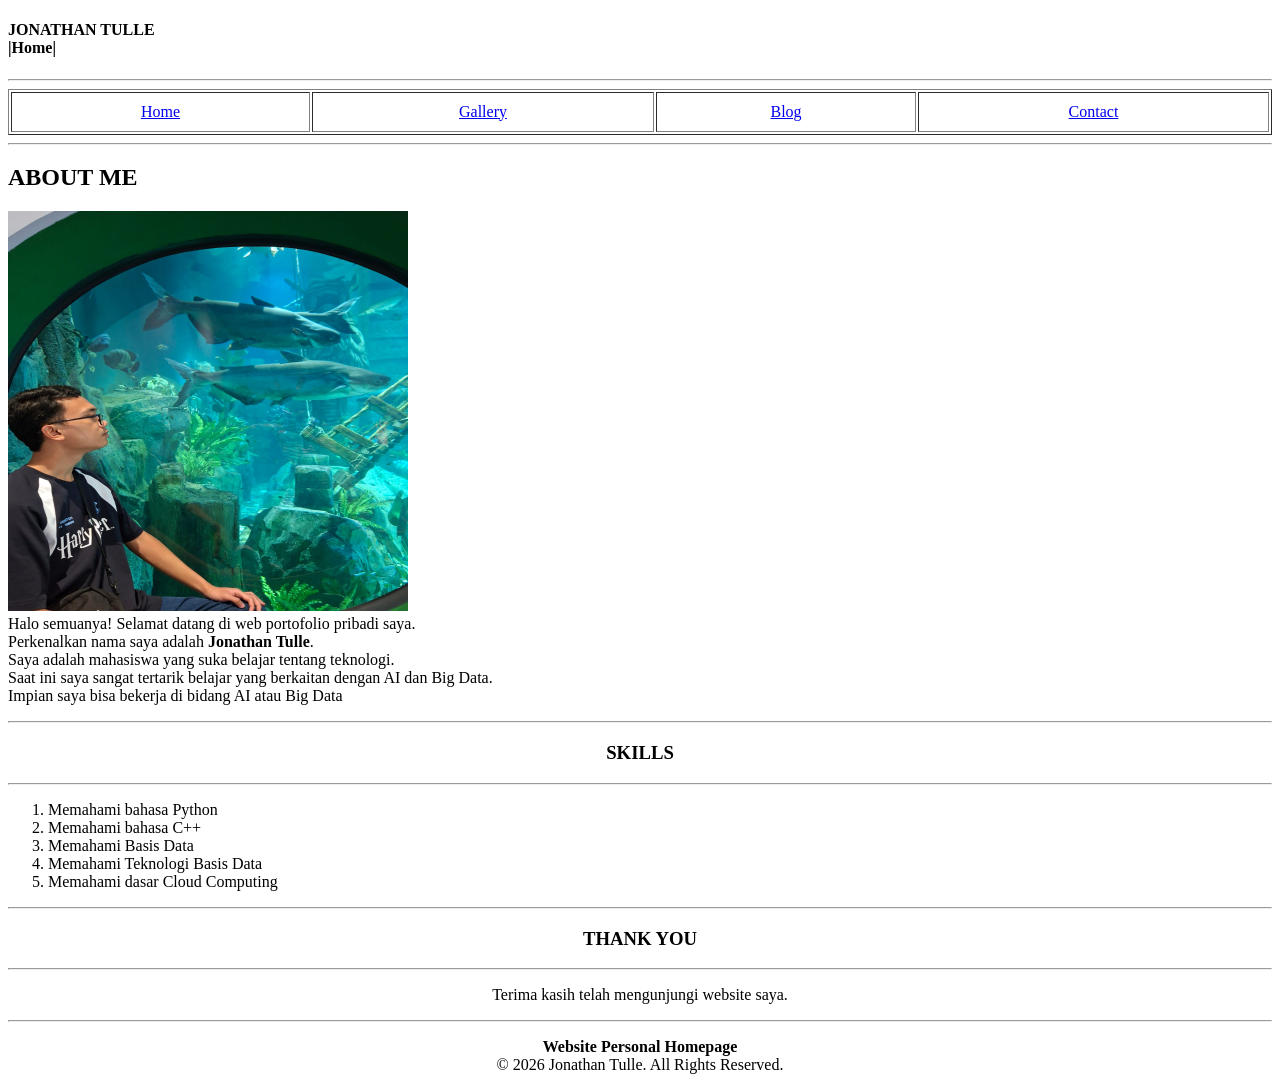
<file: index.html>
<!DOCTYPE html>
<html lang="id">
<head>
<meta charset="UTF-8">
<meta name="viewport" content="width=device-width, initial-scale=1.0">
<title>Home - My Personal Homepage</title>
</head>
<body>
<header>
    <h4>JONATHAN TULLE <br>
        |Home|
    </h4>
    <hr>
</header>

<nav>
    <table width="100%" border="1" cellpadding="10">
        <tr align="center">
            <td><a href="index.html">Home</a></td>
            <td><a href="Gallery.html">Gallery</a></td>
            <td><a href="Blog.html">Blog</a></td>
            <td><a href="Contact.html">Contact</a></td>
        </tr>
    </table>
</nav>
    <hr>

<main>
    <section>
        <h2 align="left">ABOUT ME</h2>
                <img src="Image/profile.jpeg" width="400" height="400>
            <p align ="left">
                <br> Halo semuanya! Selamat datang di web portofolio pribadi saya. 
                <br> Perkenalkan nama saya adalah <B>Jonathan Tulle</B>.
                <br> Saya adalah mahasiswa yang suka belajar tentang teknologi. 
                <br> Saat ini saya sangat tertarik belajar yang berkaitan dengan AI dan Big Data.
                <br> Impian saya bisa bekerja di bidang AI atau Big Data 
            </p>
    </section>
    <section>
        <hr>
            <h3 align="center">SKILLS</h3>
        <hr>
            <ol>
                <li>Memahami bahasa Python</li>
                <li>Memahami bahasa C++</li>
                <li>Memahami Basis Data</li>
                <li>Memahami Teknologi Basis Data</li>
                <li>Memahami dasar Cloud Computing</li>
            </ol>
    </section>
    <section>
        <hr>
            <h3 align="center">THANK YOU</h3>
        <hr>
            <p align="center">Terima kasih telah mengunjungi website saya.</p>
    </section>
</main>

<footer>
    <hr>
        <p align="center">
            <b>Website Personal Homepage</b><br>
            &copy; 2026 Jonathan Tulle. All Rights Reserved.
        </p>
</footer>
</body>
</html>
</file>
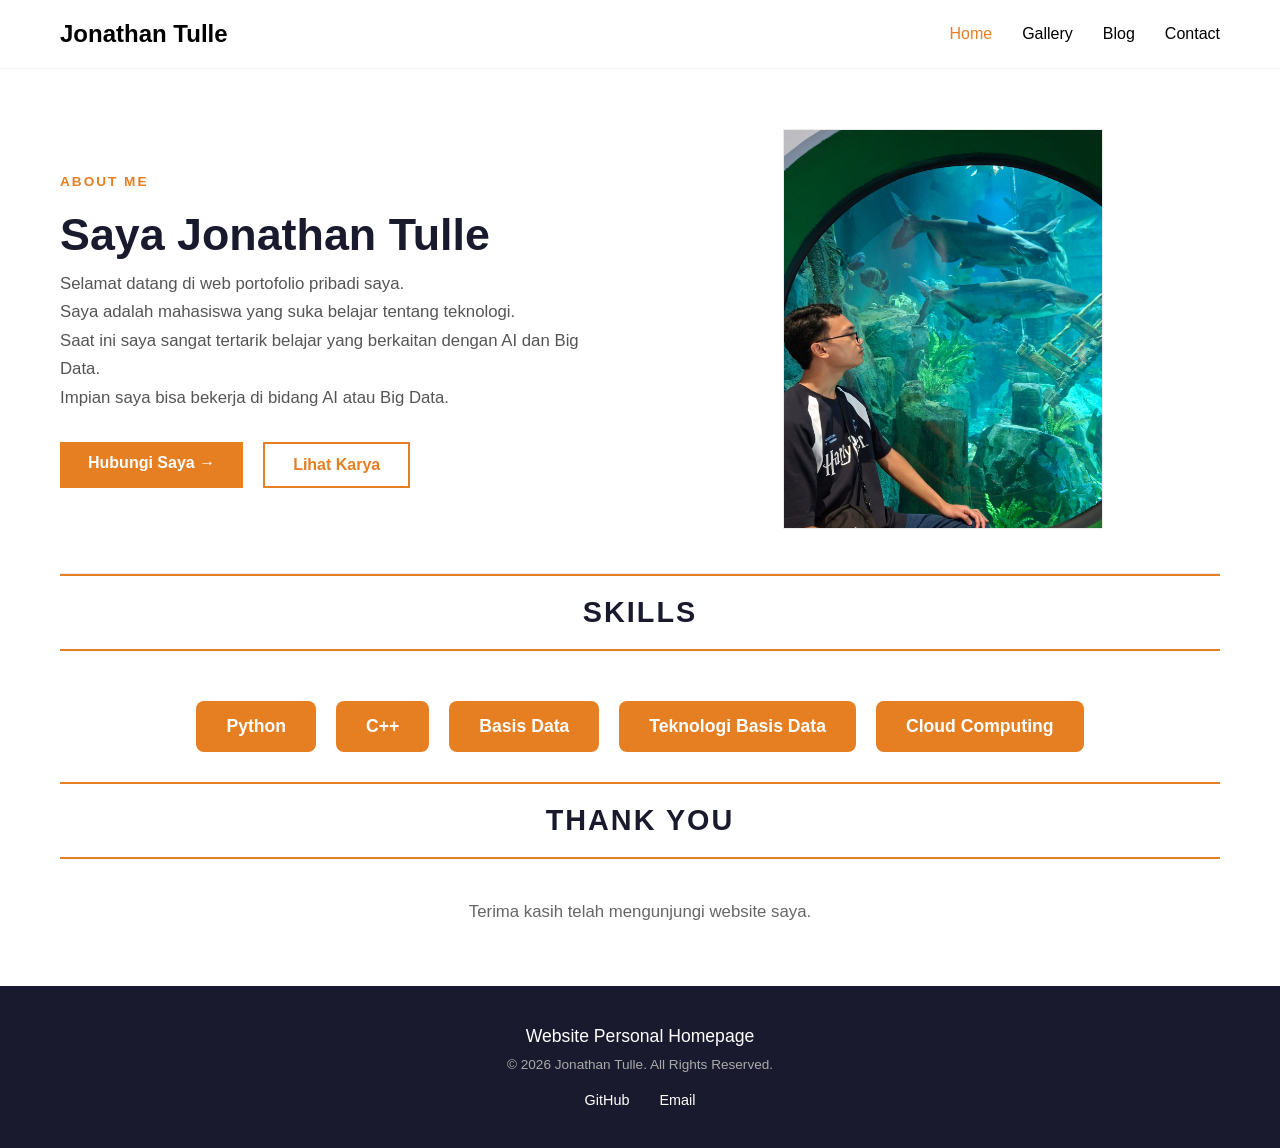
<file: Mid.Project/index.html>
<!DOCTYPE html>
<html lang="id">
<head>
    <meta charset="UTF-8">
    <meta name="viewport" content="width=device-width, initial-scale=1.0">
    <title>Home - My Personal Homepage</title>
    <link rel="stylesheet" href="styles.css">
</head>
<body>
    <header id="mainHeader">
        <div class="header-container flex-nav">
            <div class="logo">
                <h1>Jonathan Tulle</h1>
            </div>
            <nav>
                <ul class="nav-menu">
                    <li><a href="index.html" class="active">Home</a></li>
                    <li><a href="Gallery.html">Gallery</a></li>
                    <li><a href="Blog.html">Blog</a></li>
                    <li><a href="Contact.html">Contact</a></li>
                </ul>
            </nav>
        </div>
    </header>

    <main>
        <div class="container">
            <section class="hero">
                <div class="hero-container">
                    <div class="hero-text">
                        <div class="hero-tagline">ABOUT ME</div>
                        <h1>Saya Jonathan Tulle</h1>
                        <p class="hero-description">
                                Selamat datang di web portofolio pribadi saya.
                            <br>Saya adalah mahasiswa yang suka belajar tentang teknologi.
                            <br>Saat ini saya sangat tertarik belajar yang berkaitan dengan AI dan Big Data.
                            <br>Impian saya bisa bekerja di bidang AI atau Big Data.
                        </p>
                        <div class="hero-buttons">
                            <a href="Contact.html" class="btn-primary">Hubungi Saya →</a>
                            <a href="Gallery.html" class="btn-secondary">Lihat Karya</a>
                        </div>
                    </div>
                    <div class="hero-image">
                        <img src="Image/profile.jpeg" width="400" height="400">
                    </div>
                </div>
            </section>
            
            <section>
                <div class="section-top-line"></div>
                <div class="section-title">
                    <h2>SKILLS</h2>
                </div>
                <div class="section-bottom-line"></div>

                <div class="skills-container">
                    <div class="skill-box" data-skill="Python" 
                         data-desc="Python adalah bahasa pemrograman tingkat tinggi yang populer untuk pengembangan web, data science, AI, dan automation. Sintaksnya yang sederhana membuatnya ideal untuk pemula sekaligus powerful untuk proyek kompleks.">
                        Python
                    </div>
                    <div class="skill-box" data-skill="C++" 
                         data-desc="C++ adalah bahasa pemrograman yang powerful untuk pengembangan game, sistem operasi, dan aplikasi performa tinggi. Memberikan kontrol penuh atas manajemen memori dan hardware.">
                        C++
                    </div>
                    <div class="skill-box" data-skill="Basis Data" 
                         data-desc="Basis Data adalah sistem untuk menyimpan, mengelola, dan mengambil data secara efisien. Mencakup SQL (MySQL, PostgreSQL) dan NoSQL (MongoDB). Fundamental untuk pengembangan aplikasi modern.">
                        Basis Data
                    </div>
                    <div class="skill-box" data-skill="Teknologi Basis Data" 
                         data-desc="Teknologi Basis Data mencakup optimasi query, indexing, normalisasi data, transaksi ACID, dan manajemen database skala besar untuk performa optimal.">
                        Teknologi Basis Data
                    </div>
                    <div class="skill-box" data-skill="Cloud Computing" 
                         data-desc="Cloud Computing adalah layanan komputasi (server, storage, database, networking) melalui internet. Mencakup AWS, Google Cloud, dan Azure. Memungkinkan scaling dan fleksibilitas tinggi.">
                        Cloud Computing
                    </div>
                </div>
            </section>
            
            <section>
                <div class="section-top-line"></div>
                <div class="section-title">
                    <h3>THANK YOU</h3>
                </div>
                <div class="section-bottom-line"></div>

                <div class="thankyou-content">
                    <p>Terima kasih telah mengunjungi website saya.</p>
                </div>
            </section>
        </div>
    </main>

    <footer>
        <div class="footer-container">
            <div class="footer-title">Website Personal Homepage</div>
            <div class="copyright">© 2026 Jonathan Tulle. All Rights Reserved.</div>
            <div class="footer-links">
                <a href="https://github.com/Jonathan-Tulle" target="_blank">GitHub</a>
                <a href="mailto:jooffc010101@gmail.com">Email</a>
            </div>
        </div>
    </footer>

    <div id="skillModal" class="modal">
        <div class="modal-content">
            <div class="modal-header">
                <h3 id="modalSkillTitle">Python</h3>
                <span class="close-modal">&times;</span>
            </div>
            <div class="modal-body" id="modalSkillDesc">
                <p>Deskripsi skill akan muncul di sini...</p>
            </div>
            <div class="modal-footer">
                <button class="btn-close" id="modalCloseBtn">Tutup</button>
            </div>
        </div>
    </div>

    <script src="script.js"></script>
</body>
</html>
</file>
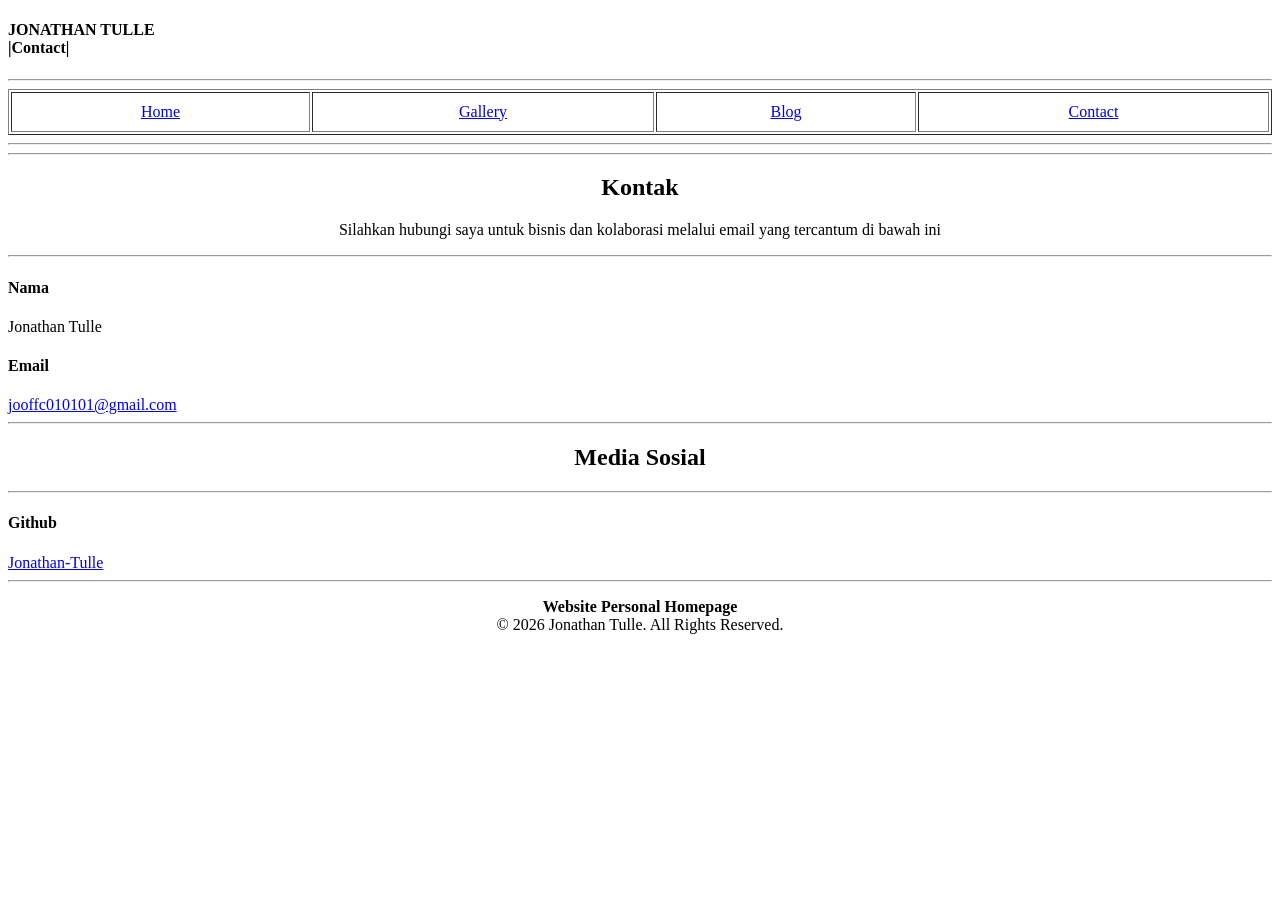
<file: Contact.html>
<!DOCTYPE html>
<html lang="id">
<head>
<meta charset="UTF-8">
<meta name="viewport" content="width=device-width, initial-scale=1.0">
<title>Contact - My Personal Homepage</title>
</head>
<body>
<header>
    <h4>JONATHAN TULLE <br>
        |Contact|
    </h4>
    <hr>
</header>

<nav>
    <table width="100%" border="1" cellpadding="10">
        <tr align="center">
            <td><a href="index.html">Home</a></td>
            <td><a href="Gallery.html">Gallery</a></td>
            <td><a href="Blog.html">Blog</a></td>
            <td><a href="Contact.html">Contact</a></td>
        </tr>
    </table>
</nav>
    <hr>

<main>
    <section>
        <hr>
            <h2 align="center">Kontak</h2>
            <p align="center">Silahkan hubungi saya untuk bisnis dan kolaborasi melalui email yang tercantum di bawah ini </p>
        <hr>
    </section>
    <section>
            <h4>Nama</h4>
            <p>Jonathan Tulle</p>
            <h4>Email</h4>
                <a href="mailto:jooffc010101@gmail.com">jooffc010101@gmail.com</a>
    </section>
    <section>
        <hr>
            <h2 align="center">Media Sosial</h2>
        <hr>
    </section>
    <section>
            <h4>Github</h4>
                <a href="https://github.com/Jonathan-Tulle">Jonathan-Tulle</a>
    </section>
</main>

<footer>
    <hr>
        <p align="center">
            <b>Website Personal Homepage</b><br>
            &copy; 2026 Jonathan Tulle. All Rights Reserved.
        </p>
</footer>
</body>
</html>
</file>
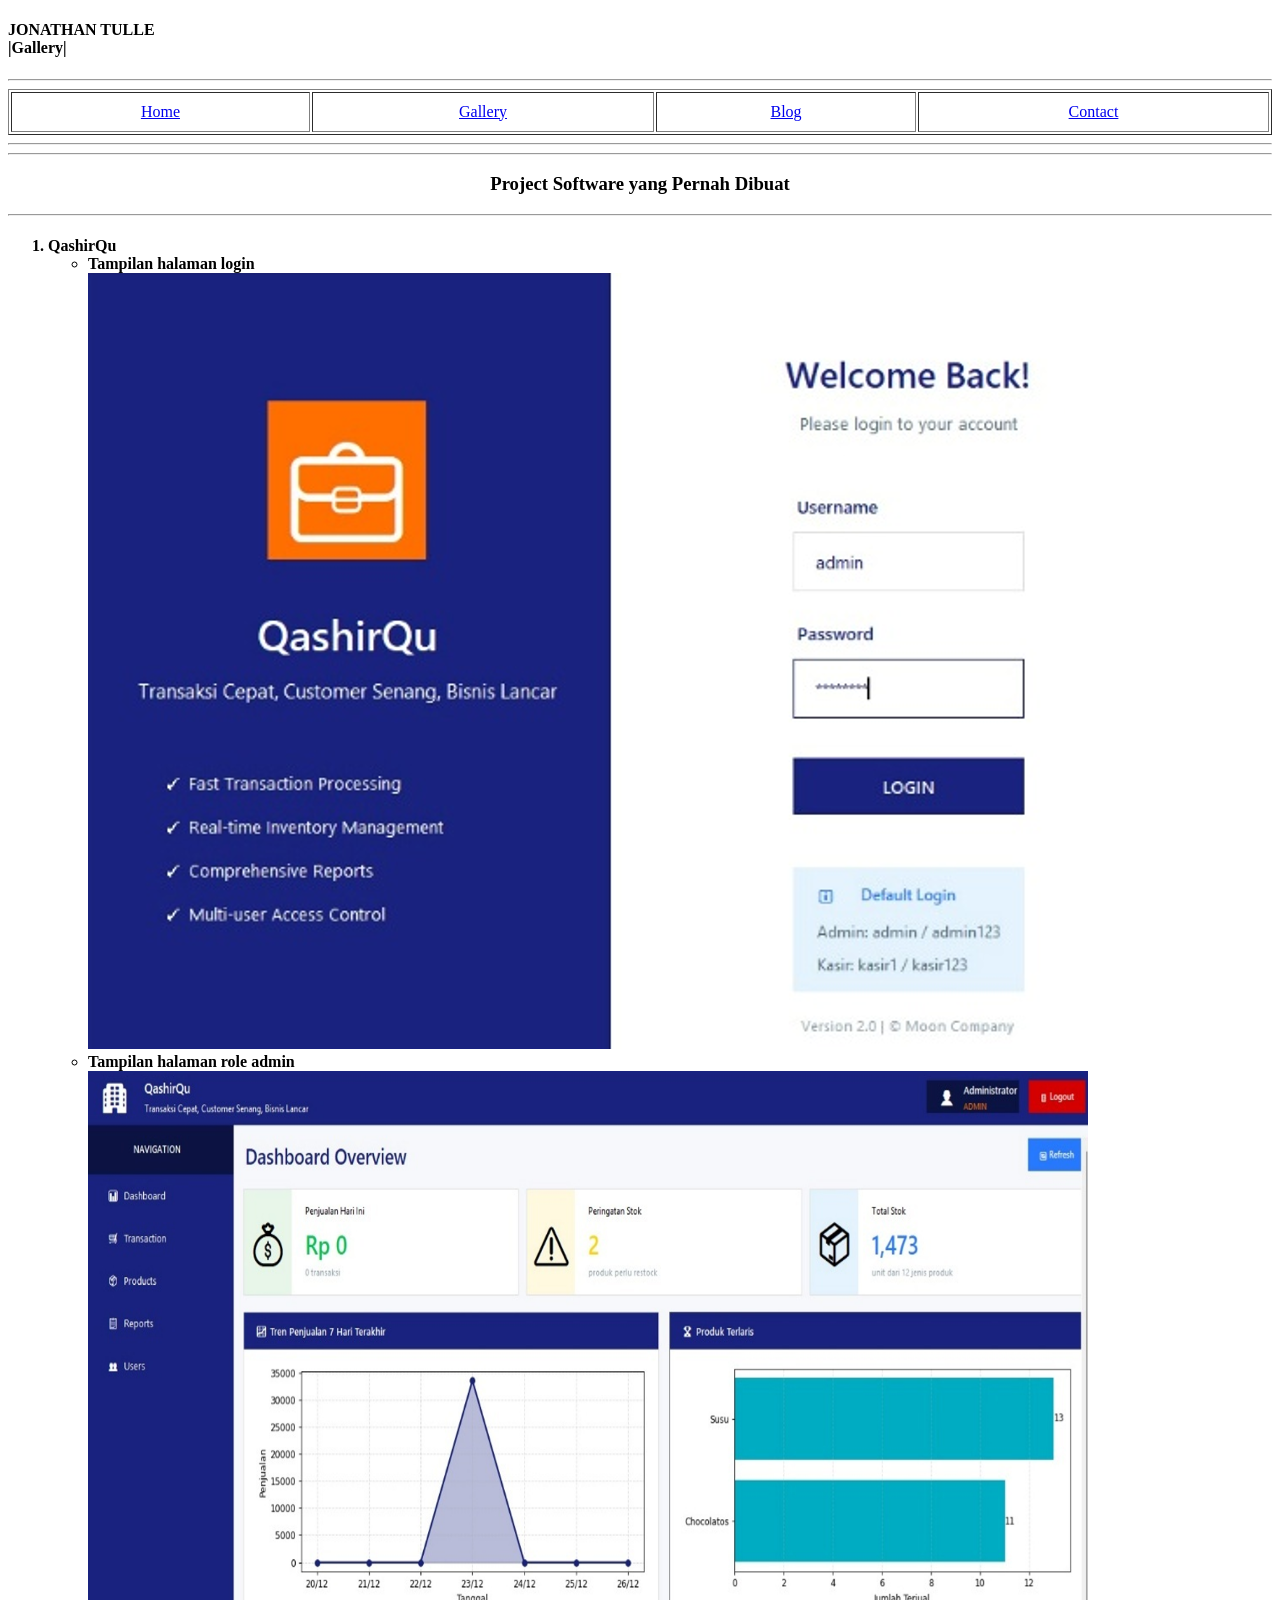
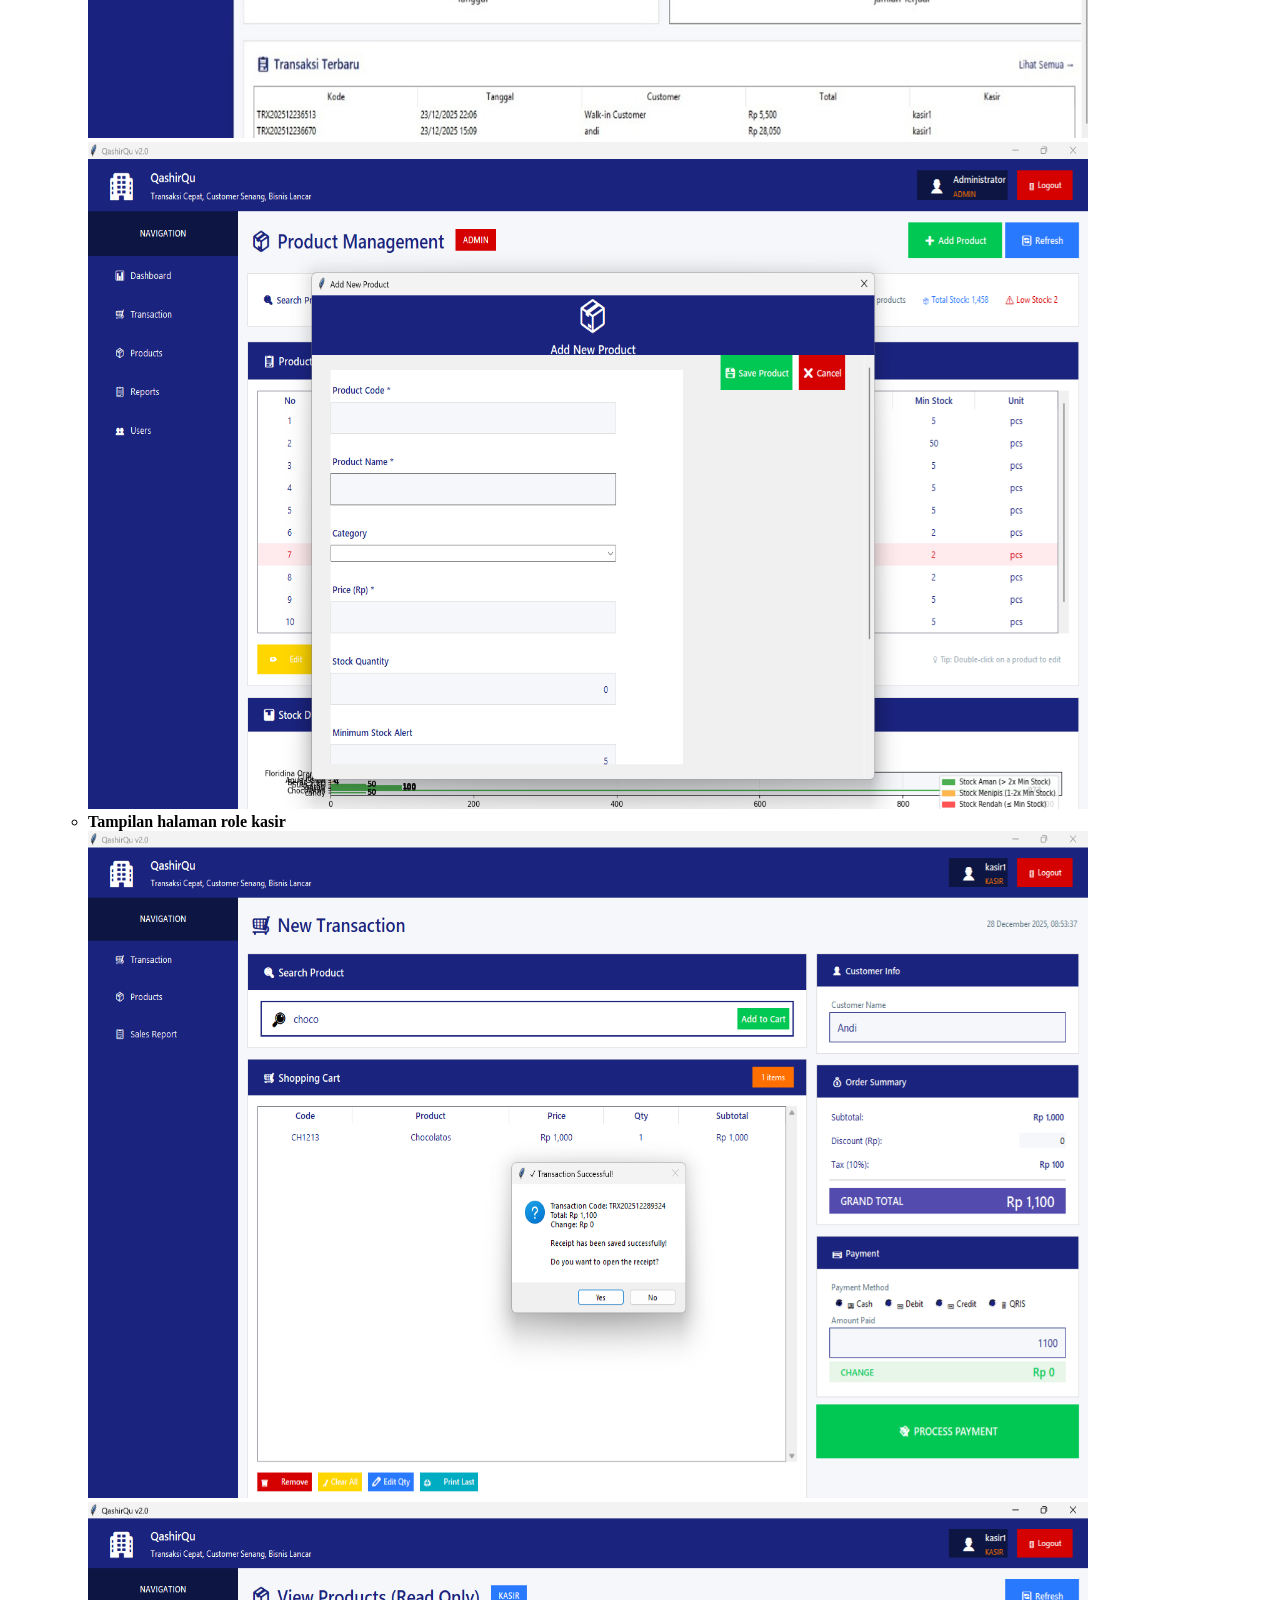
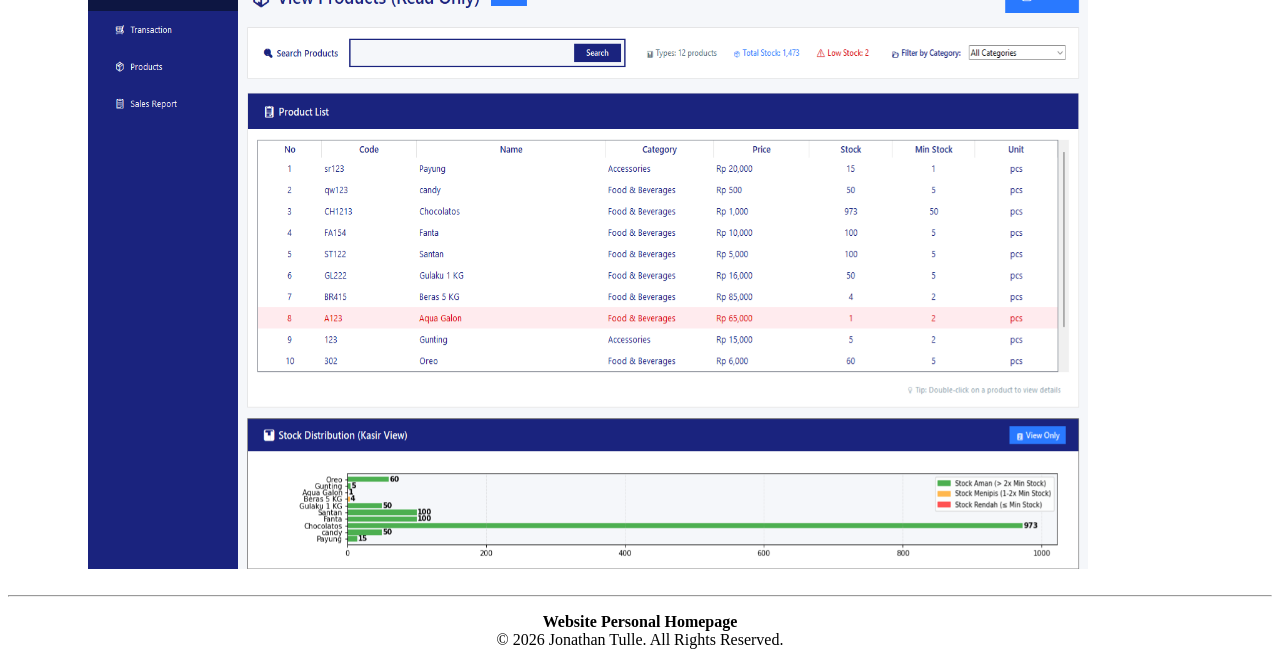
<file: Gallery.html>
<!DOCTYPE html>
<html lang="id">
<head>
<meta charset="UTF-8">
<meta name="viewport" content="width=device-width, initial-scale=1.0">
<title>Gallery - My Personal Homepage</title>
</head>
<body>
<header>
    <h4>JONATHAN TULLE <br>
        |Gallery|
    </h4>
    <hr>
</header>

<nav>
    <table width="100%" border="1" cellpadding="10">
        <tr align="center">
            <td><a href="index.html">Home</a></td>
            <td><a href="Gallery.html">Gallery</a></td>
            <td><a href="Blog.html">Blog</a></td>
            <td><a href="Contact.html">Contact</a></td>
        </tr>
    </table>
</nav>
    <hr>

<main>
    <section>
        <hr>
            <h3 align="center">Project Software yang Pernah Dibuat</h3>
        <hr>
    </section>
    <section>
        <h4>
            <ol>
                <li>QashirQu</li>
                    <ul>
                        <li>Tampilan halaman login</li>
                        <img src="Image/QashirQuimage1.png">
                    </ul>
                    <ul>
                        <li>Tampilan halaman role admin</li>
                        <img src="Image/QashirQuimage2.png" width="1000" height="667">
                        <img src="Image/Productadmin.png" width="1000" height="667">

                    </ul>
                    <ul>
                        <li>Tampilan halaman role kasir</li>
                        <img src="Image/transaction.png" width="1000" height="667">
                        <img src="Image/productkasir.png" width="1000" height="667">
                    </ul>
            </ol>
        </h4>
    </section>
</main>

<footer>
    <hr>
        <p align="center">
            <b>Website Personal Homepage</b><br>
            &copy; 2026 Jonathan Tulle. All Rights Reserved.
        </p>
</footer>
</body>
</html>
</file>
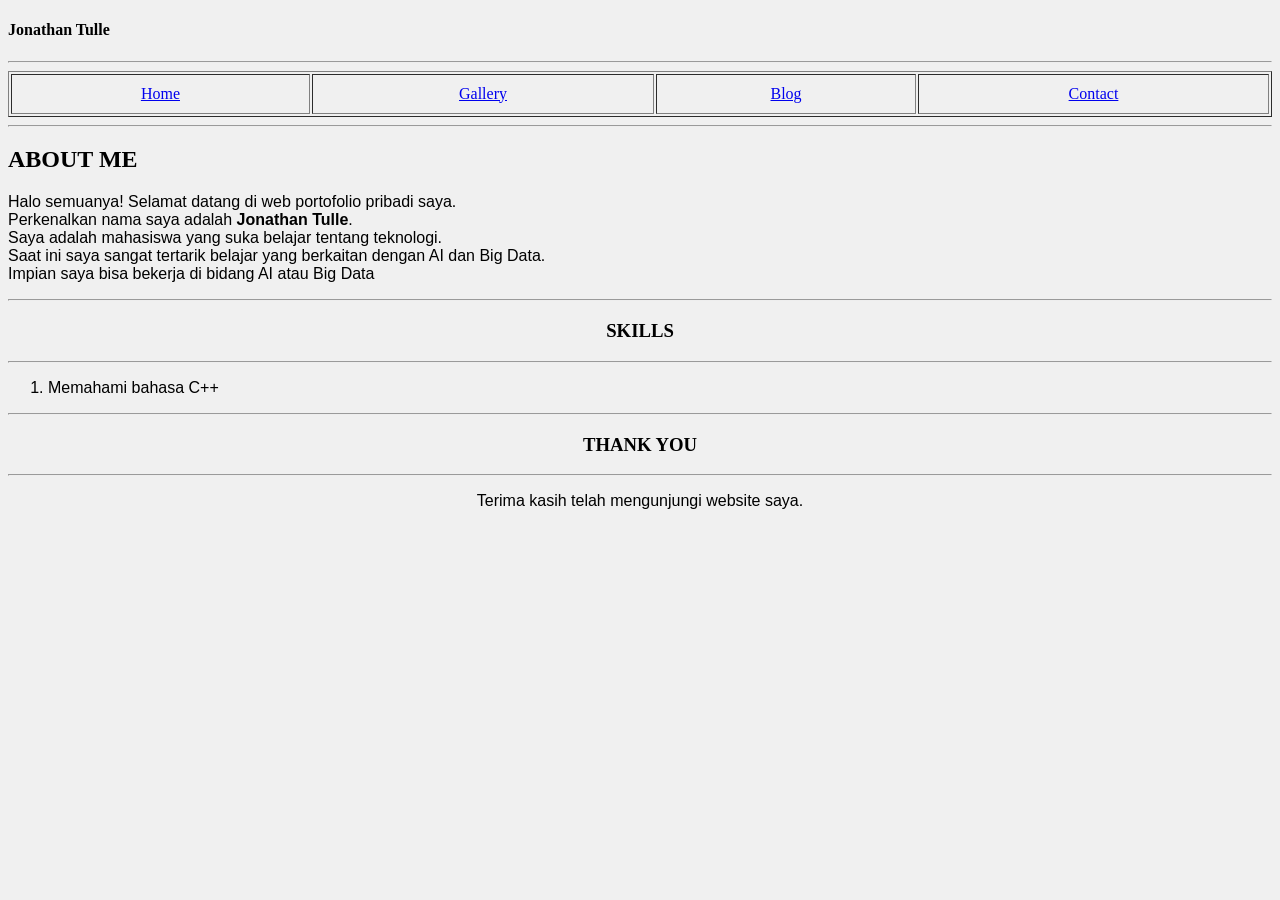
<file: Home.html>
<!DOCTYPE html>
<html>
<head>
    <title></title>
</head>
<body bgcolor="#F0F0F0">
<header>
   <h4>
    <font face ="Algerian" >Jonathan Tulle </font>
    </h4>
</header>

<hr>
    <table width="100%" border="1" cellpadding="10">
        <tr align="center">
             <td><a href="Home.html">Home</a></td>
             <td><a href="Gallery.html">Gallery</a></td>
            <td><a href="Blog.html">Blog</a></td>
            <td><a href="Contact.html">Contact</a></td>
        </tr>
    </table>
<hr>

<h2 align="left"> 
    <font face ="Algerian" >ABOUT ME</font> 
</h2>

<p align ="left">
    <font face ="Arial" >
             Halo semuanya! Selamat datang di web portofolio pribadi saya. 
        <br> Perkenalkan nama saya adalah <B>Jonathan Tulle</B>.
        <br> Saya adalah mahasiswa yang suka belajar tentang teknologi. 
        <br> Saat ini saya sangat tertarik belajar yang berkaitan dengan AI dan Big Data.
        <br> Impian saya bisa bekerja di bidang AI atau Big Data 
    </font>
</p>
<hr>
<h3 align="center"> 
    <font face ="Algerian" >SKILLS</font> 
</h3>
<hr>
<ol>
    <font face ="Arial" ><li>Memahami bahasa C++</li></font>
</ol>
<hr>
<h3 align="center"> 
    <font face ="Algerian" >THANK YOU</font> 
</h3>
<hr>
<p align="center">
    <font face ="Arial" >Terima kasih telah mengunjungi website saya.</font>
</p>
</body>
</html>
</file>
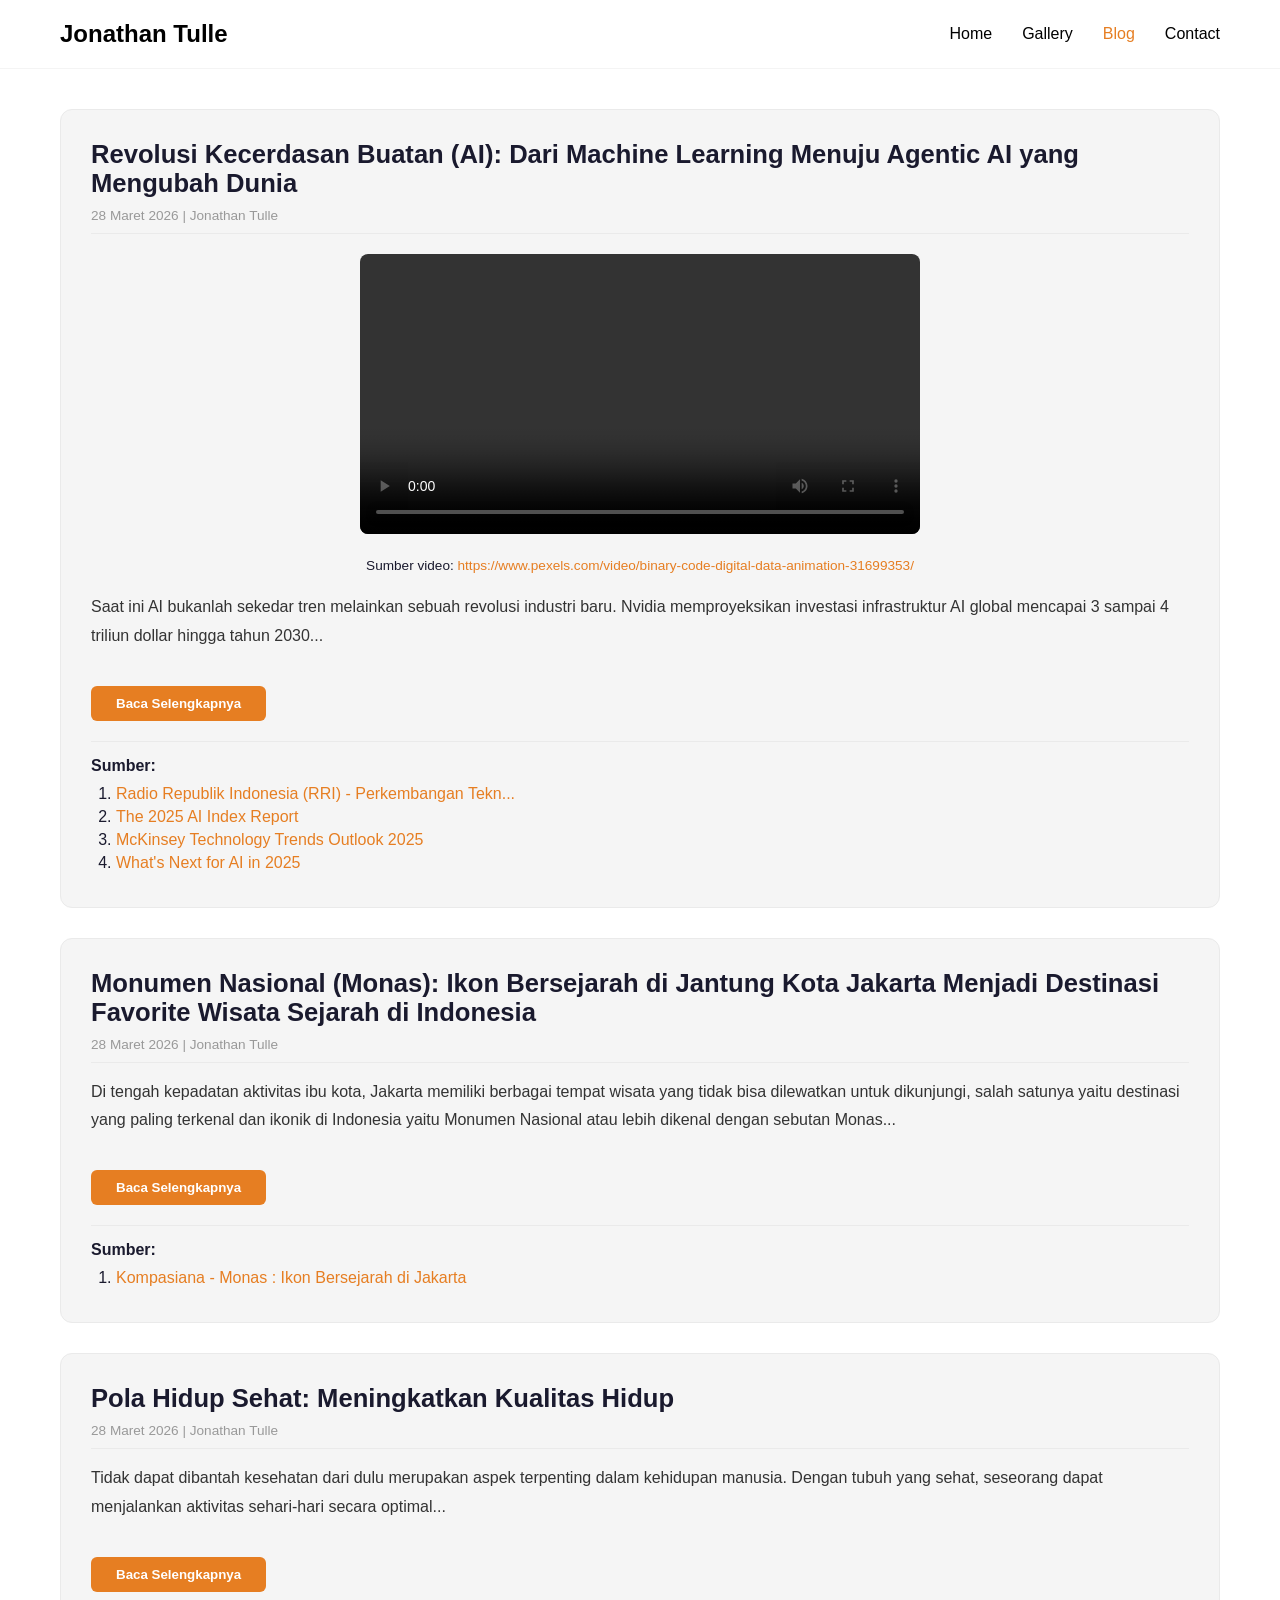
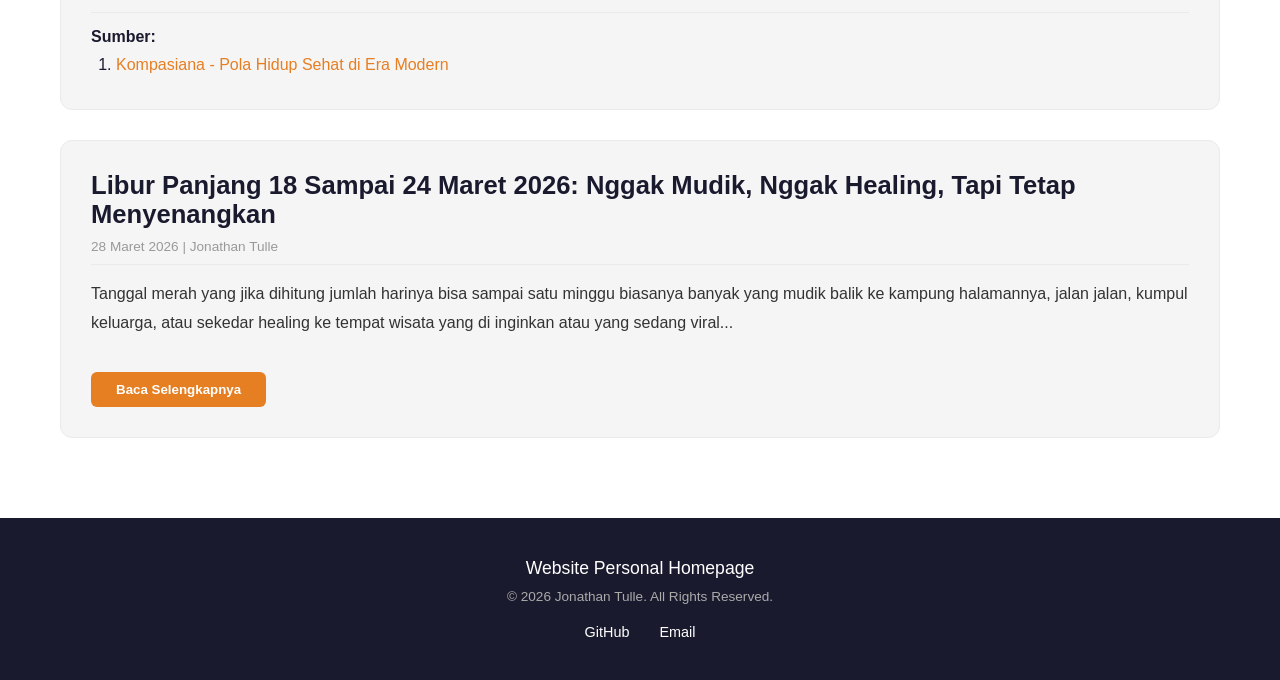
<file: Mid.Project/Blog.html>
<!DOCTYPE html>
<html lang="id">
<head>
    <meta charset="UTF-8">
    <meta name="viewport" content="width=device-width, initial-scale=1.0">
    <title>Blog - Personal Homepage</title>
    <link rel="stylesheet" href="styles.css">
</head>
<body>
    <header id="mainHeader">
        <div class="header-container flex-nav">
            <div class="logo">
                <h1>Jonathan Tulle</h1>
            </div>
            <nav>
                <ul class="nav-menu">
                    <li><a href="index.html">Home</a></li>
                    <li><a href="Gallery.html">Gallery</a></li>
                    <li><a href="Blog.html" class="active">Blog</a></li>
                    <li><a href="Contact.html">Contact</a></li>
                </ul>
            </nav>
        </div>
    </header>

    <main>
        <div class="container">
            <div class="blog-section">
                <div id="blogGrid" class="blog-grid">
                    <!-- Artikel akan di-render secara dinamis oleh JavaScript -->
                </div>
            </div>
        </div>
    </main>

    <footer>
        <div class="footer-container">
            <div class="footer-title">Website Personal Homepage</div>
            <div class="copyright">© 2026 Jonathan Tulle. All Rights Reserved.</div>
            <div class="footer-links">
                <a href="https://github.com/Jonathan-Tulle" target="_blank">GitHub</a>
                <a href="mailto:jooffc010101@gmail.com">Email</a>
            </div>
        </div>
    </footer>

    <div id="articleModal" class="modal">
        <div class="modal-content">
            <div class="modal-header">
                <h3 id="modalTitle">Judul Artikel</h3>
                <span class="close-modal">&times;</span>
            </div>
            <div class="modal-body" id="modalBody">
                <!-- Konten artikel lengkap akan dimasukkan di sini -->
            </div>
            <div class="modal-footer">
                <button class="btn-close-modal" id="modalCloseBtn">Tutup</button>
            </div>
        </div>
    </div>

    <script src="script.js"></script>
</body>
</html>
</file>
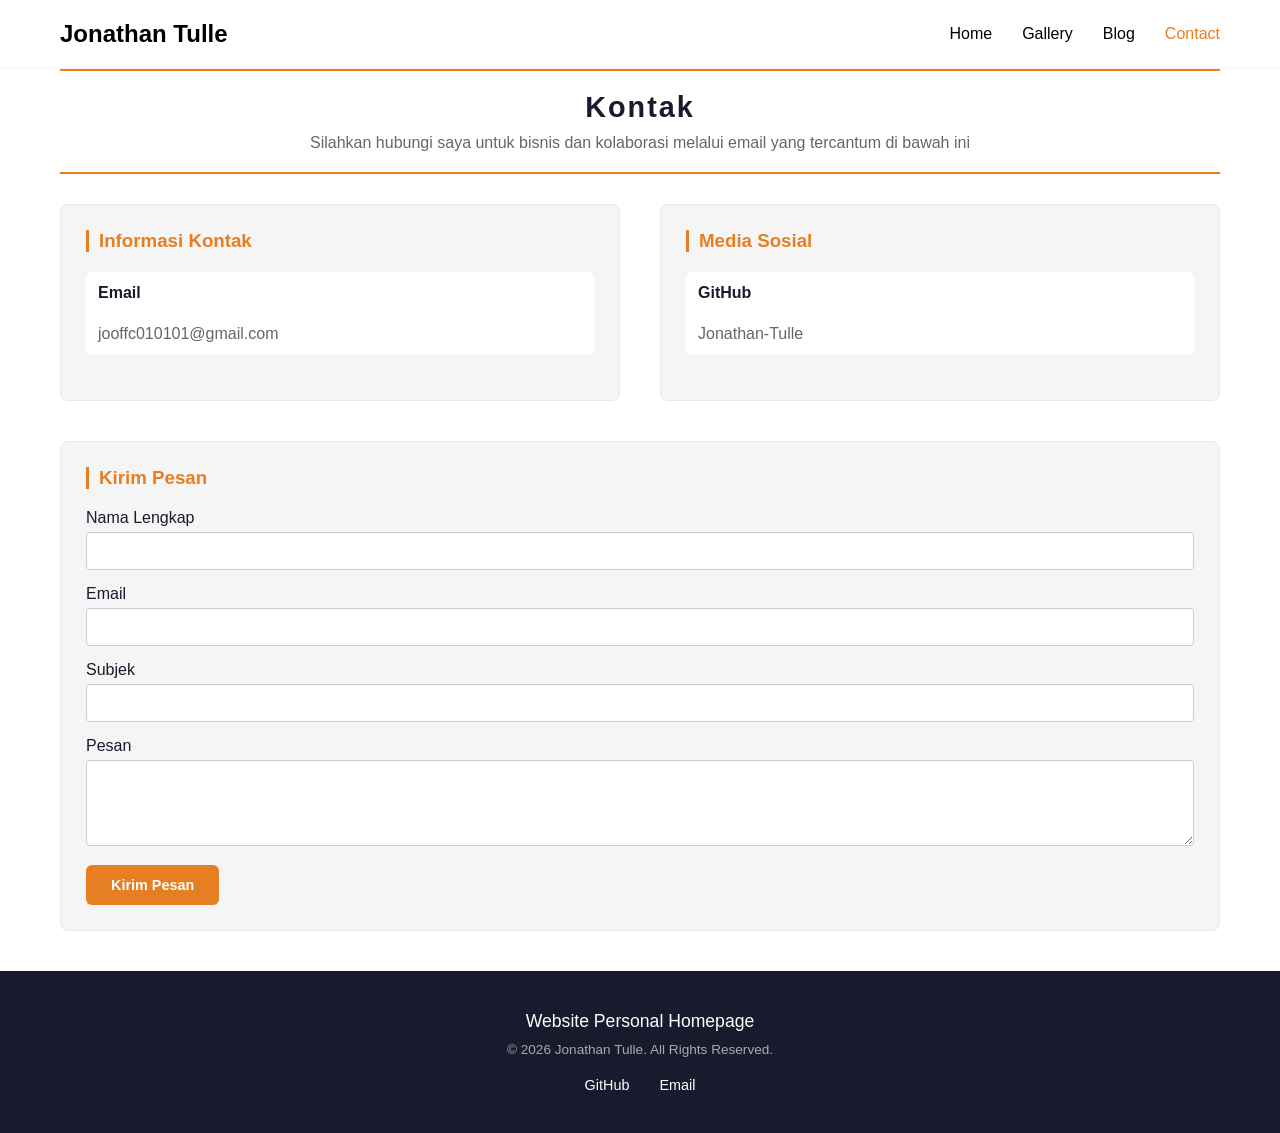
<file: Mid.Project/Contact.html>
<!DOCTYPE html>
<html lang="id">
<head>
    <meta charset="UTF-8">
    <meta name="viewport" content="width=device-width, initial-scale=1.0">
    <title>Contact | My Personal Homepage</title>
    <link rel="stylesheet" href="styles.css">
</head>
<body>
    <header id="mainHeader">
        <div class="header-container flex-nav">
            <div class="logo">
                <h1>Jonathan Tulle</h1>
            </div>
            <nav>
                <ul class="nav-menu">
                    <li><a href="index.html">Home</a></li>
                    <li><a href="Gallery.html">Gallery</a></li>
                    <li><a href="Blog.html">Blog</a></li>
                    <li><a href="Contact.html" class="active">Contact</a></li>
                </ul>
            </nav>
        </div>
    </header>

    <main>
        <div class="container">
            <section>
                <div class="section-top-line"></div>
                <div class="section-title">
                    <h2>Kontak</h2>
                    <p>Silahkan hubungi saya untuk bisnis dan kolaborasi melalui email yang tercantum di bawah ini</p>
                </div>
                <div class="section-bottom-line"></div>
            </section>

            <div class="contact-wrapper">
                <div class="contact-info">
                    <h3>Informasi Kontak</h3>
                    <div class="info-item">
                        <b>Email</b>
                        <br> <a href="mailto:jooffc010101@gmail.com">jooffc010101@gmail.com</a>
                    </div>
                </div>

                <div class="social-section">
                    <h3>Media Sosial</h3>
                    <div class="social-item">
                        <b>GitHub</b>
                        <br> <a href="https://github.com/Jonathan-Tulle" target="_blank">Jonathan-Tulle</a>
                    </div>
                </div>
            </div>

            <div class="contact-form">
                <h3>Kirim Pesan</h3>
                <form id="contactForm">
                    <div class="form-group">
                        <label for="name">Nama Lengkap</label>
                        <input type="text" id="name" name="name" required>
                    </div>
                    <div class="form-group">
                        <label for="email">Email</label>
                        <input type="email" id="email" name="email" required>
                    </div>
                    <div class="form-group">
                        <label for="subject">Subjek</label>
                        <input type="text" id="subject" name="subject" required>
                    </div>
                    <div class="form-group">
                        <label for="message">Pesan</label>
                        <textarea id="message" name="message" rows="4" required></textarea>
                    </div>
                    <button type="submit" class="submit-btn">Kirim Pesan</button>
                </form>
            </div>
        </div>
    </main>

    <footer>
        <div class="footer-container">
            <div class="footer-title">Website Personal Homepage</div>
            <div class="copyright">© 2026 Jonathan Tulle. All Rights Reserved.</div>
            <div class="footer-links">
                <a href="https://github.com/Jonathan-Tulle" target="_blank">GitHub</a>
                <a href="mailto:jooffc010101@gmail.com">Email</a>
            </div>
        </div>
    </footer>

    <script src="script.js"></script>
</body>
</html>
</file>
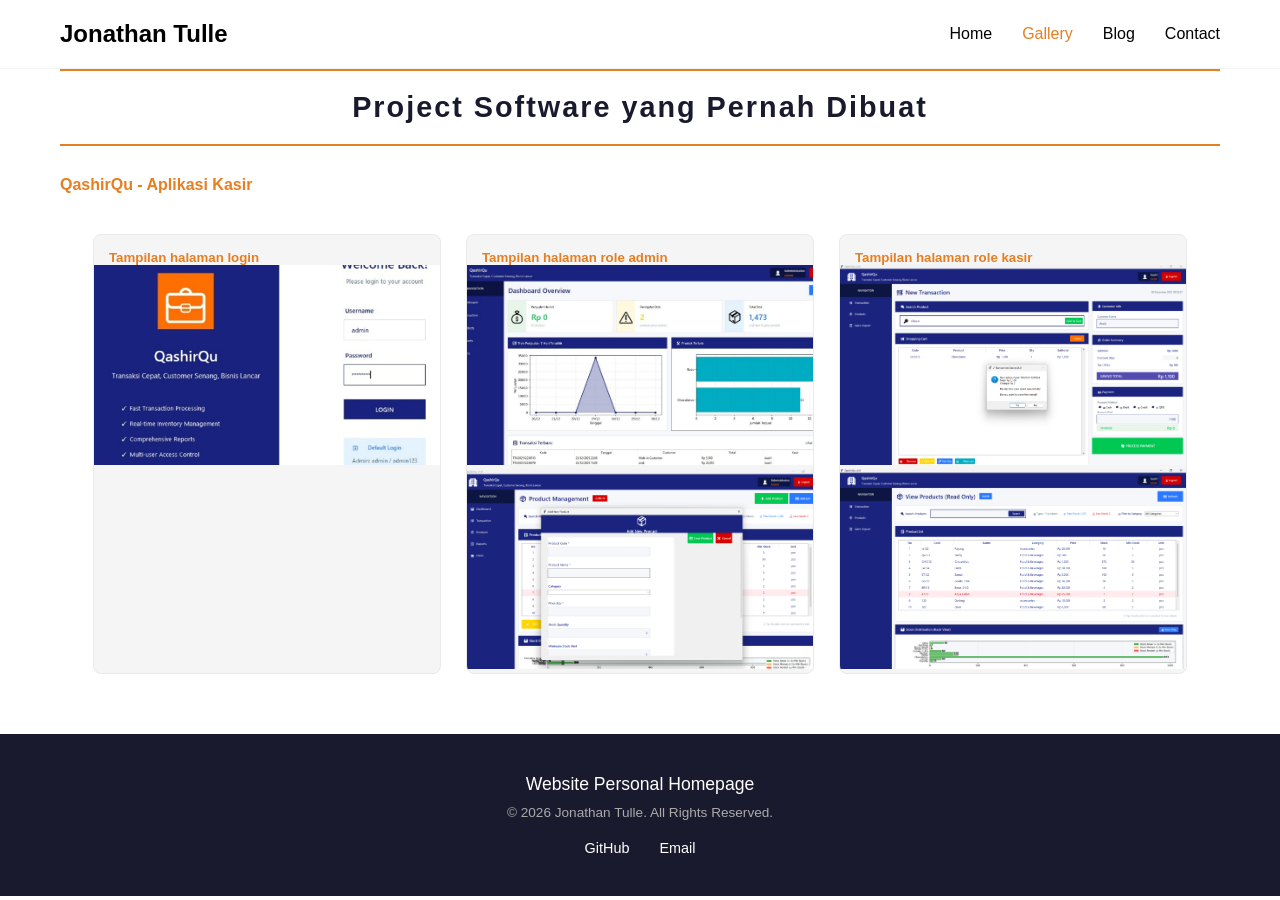
<file: Mid.Project/Gallery.html>
<!DOCTYPE html>
<html lang="id">
<head>
    <meta charset="UTF-8">
    <meta name="viewport" content="width=device-width, initial-scale=1.0">
    <title>Gallery | My Personal Homepage</title>
    <link rel="stylesheet" href="styles.css">
</head>
<body>
    <header id="mainHeader">
        <div class="header-container flex-nav">
            <div class="logo">
                <h1>Jonathan Tulle</h1>
            </div>
            <nav>
                <ul class="nav-menu">
                    <li><a href="index.html">Home</a></li>
                    <li><a href="Gallery.html" class="active">Gallery</a></li>
                    <li><a href="Blog.html">Blog</a></li>
                    <li><a href="Contact.html">Contact</a></li>
                </ul>
            </nav>
        </div>
    </header>

    <main>
        <div class="container">
            <section>
                <div class="section-top-line"></div>
                <div class="section-title">
                    <h3>Project Software yang Pernah Dibuat</h3>
                </div>
                <div class="section-bottom-line"></div>
            </section>
            
            <section class="project-section">
                <h4 style="margin-bottom: 20px; color: #e67e22;">QashirQu - Aplikasi Kasir</h4>
                
                <div class="gallery-grid">
                    <div class="gallery-item">
                        <h5>Tampilan halaman login</h5>
                        <img src="Image/QashirQuimage1.png">
                    </div>
                    
                    <div class="gallery-item">
                        <h5>Tampilan halaman role admin</h5>
                        <img src="Image/QashirQuimage2.png">
                        <img src="Image/Productadmin.png">

                    </div>
                    
                    <div class="gallery-item">
                        <h5>Tampilan halaman role kasir</h5>
                        <img src="Image/transaction.png">
                        <img src="Image/productkasir.png">

                    </div>
                </div>
            </section>
        </div>
    </main>

    <footer>
        <div class="footer-container">
            <div class="footer-title">Website Personal Homepage</div>
            <div class="copyright">© 2026 Jonathan Tulle. All Rights Reserved.</div>
            <div class="footer-links">
                <a href="https://github.com/Jonathan-Tulle" target="_blank">GitHub</a>
                <a href="mailto:jooffc010101@gmail.com">Email</a>
            </div>
        </div>
    </footer>

    <script src="script.js"></script>
</body>
</html>
</file>
<file: Mid.Project/styles.css>
* {
    margin: 0;
    padding: 0;
    box-sizing: border-box;
}

body {
    font-family: 'Segoe UI', Tahoma, Geneva, Verdana, sans-serif;
    background-color: #ffffff;
    color: #1a1a2e;
    overflow-x: hidden;
}

header {
    background-color: rgba(255, 255, 255, 0.95);
    padding-top: 20px;
    padding-bottom: 20px;
    border-bottom: 1px solid rgba(234, 234, 234, 0.5);
    position: sticky;
    top: 0;
    z-index: 100;
    transition: all 0.3s ease;
}

header.scrolled {
    background-color: #ffffff;
    border-bottom: 1px solid #eaeaea;
    box-shadow: 0 2px 10px rgba(0, 0, 0, 0.05);
}

.header-container {
    max-width: 1200px;
    margin-left: auto;
    margin-right: auto;
    padding-left: 20px;
    padding-right: 20px;
}

.flex-nav {
    display: flex;
    justify-content: space-between;
    align-items: center;
}

.logo h1 {
    font-size: 1.5em;
    font-weight: bold;
    color: #000000;
}

.nav-menu {
    display: flex;
    list-style: none;
}

.nav-menu li {
    margin-left: 30px;
}

.nav-menu li a {
    text-decoration: none;
    color: #000000;
    font-weight: 500;
    font-size: 1em;
    transition: color 0.3s ease;
}

.nav-menu li a:hover {
    color: #e67e22;
}

.nav-menu li a.active {
    color: #e67e22;
}

.container {
    max-width: 1200px;
    margin-left: auto;
    margin-right: auto;
    padding-left: 20px;
    padding-right: 20px;
}

.hero {
    padding-top: 60px;
    padding-bottom: 40px;
    border-bottom: 1px solid #eaeaea;
}

.hero-container {
    display: flex;
    align-items: center;
    gap: 50px;
}

.hero-text {
    flex: 1;
}

.hero-tagline {
    font-size: 0.85em;
    color: #e67e22;
    font-weight: 600;
    text-transform: uppercase;
    letter-spacing: 2px;
    margin-bottom: 20px;
}

.hero-text h1 {
    font-size: 2.8em;
    font-weight: 700;
    color: #1a1a2e;
    margin-bottom: 10px;
}

.hero-description {
    font-size: 1.05em;
    color: #555;
    line-height: 1.7;
    margin-bottom: 30px;
}

.hero-buttons {
    display: flex;
    gap: 20px;
}

.btn-primary {
    display: inline-block;
    background-color: #e67e22;
    color: white;
    text-decoration: none;
    padding: 12px 28px;
    font-weight: 600;
    border: none;
    cursor: pointer;
    transition: background-color 0.3s ease;
}

.btn-primary:hover {
    background-color: #d35400;
}

.btn-secondary {
    display: inline-block;
    background-color: transparent;
    color: #e67e22;
    text-decoration: none;
    padding: 12px 28px;
    font-weight: 600;
    border: 2px solid #e67e22;
    cursor: pointer;
    transition: all 0.3s ease;
}

.btn-secondary:hover {
    background-color: #e67e22;
    color: white;
}

.hero-image {
    flex: 1;
    text-align: center;
}

.hero-image img {
    width: 100%;
    max-width: 320px;
    border: 1px solid #eaeaea;
    transition: all 0.3s ease;
}

.hero-image img:hover {
    transform: scale(1.05);
    box-shadow: 0 10px 30px rgba(230, 126, 34, 0.3);
}

.section-top-line {
    width: 100%;
    border-top: 2px solid #e67e22;
    margin-bottom: 20px;
}

.section-bottom-line {
    width: 100%;
    border-top: 2px solid #e67e22;
    margin-top: 20px;
    margin-bottom: 30px;
}

.section-title {
    text-align: center;
    margin: 10px 0;
}

.section-title h2,
.section-title h3 {
    font-size: 1.8em;
    color: #1a1a2e;
    letter-spacing: 2px;
    font-weight: 600;
}

.section-title p {
    text-align: center;
    color: #666;
    margin-top: 10px;
}

.skills-container {
    display: flex;
    flex-wrap: wrap;
    justify-content: center;
    gap: 20px;
    padding: 20px 0 30px;
}

.skill-box {
    background-color: #e67e22;
    color: white;
    padding: 15px 30px;
    font-weight: 600;
    font-size: 1.1em;
    cursor: pointer;
    transition: all 0.3s ease;
    border-radius: 8px;
}

.skill-box:hover {
    transform: translateY(-5px);
    background-color: #d35400;
    box-shadow: 0 5px 15px rgba(230, 126, 34, 0.3);
}

.thankyou-content {
    text-align: center;
    padding-top: 10px;
    padding-bottom: 20px;
    font-size: 1.05em;
    color: #666;
    line-height: 1.6;
}

.gallery-grid {
    display: flex;
    flex-wrap: wrap;
    gap: 25px;
    justify-content: center;
    padding: 20px 0;
}

.gallery-item {
    width: 30%;
    background-color: #f5f5f5;
    border: 1px solid #eaeaea;
    overflow: hidden;
    transition: all 0.3s ease;
    border-radius: 8px;
}

.gallery-item:hover {
    background-color: #eaeaea;
    border-color: #e67e22;
    transform: translateY(-5px);
}

.gallery-item h5 {
    padding: 15px 15px 0 15px;
    color: #e67e22;
}

.gallery-item img {
    width: 100%;
    height: 200px;
    object-fit: cover;
}

.blog-section {
    padding-top: 40px;
    padding-bottom: 40px;
}

.blog-grid {
    display: flex;
    flex-direction: column;
    gap: 30px;
}

.blog-card {
    background-color: #f5f5f5;
    border: 1px solid #eaeaea;
    padding: 30px;
    transition: all 0.3s ease;
    border-radius: 12px;
}

.blog-card:hover {
    background-color: #fafafa;
    border-color: #e67e22;
    transform: translateY(-5px);
    box-shadow: 0 10px 30px rgba(0, 0, 0, 0.1);
}

.blog-title {
    font-size: 1.6em;
    margin-bottom: 10px;
    color: #1a1a2e;
}

.blog-meta {
    font-size: 0.85em;
    color: #999;
    margin-bottom: 15px;
    padding-bottom: 10px;
    border-bottom: 1px solid #eaeaea;
}

.blog-excerpt {
    color: #555;
    line-height: 1.6;
    margin-bottom: 20px;
}

.video-container {
    margin: 20px 0;
    text-align: center;
}

.video-container video {
    width: 100%;
    max-width: 560px;
    border-radius: 8px;
}

.video-source {
    text-align: center;
    margin-bottom: 20px;
    font-size: 0.85em;
    word-break: break-all;
}

.video-source a {
    color: #e67e22;
    text-decoration: none;
}

.video-source a:hover {
    text-decoration: underline;
}

.article-content {
    line-height: 1.8;
    color: #333;
    margin-bottom: 20px;
}

.article-content p {
    margin-bottom: 15px;
}

.article-content ul,
.article-content ol {
    margin-left: 25px;
    margin-bottom: 15px;
}

.article-content li {
    margin-bottom: 8px;
    line-height: 1.6;
}

.read-more {
    background-color: #e67e22;
    color: white;
    border: none;
    padding: 10px 25px;
    cursor: pointer;
    font-weight: 600;
    border-radius: 6px;
    transition: all 0.3s ease;
    margin-top: 15px;
}

.read-more:hover {
    background-color: #d35400;
    transform: scale(1.02);
}

.sources {
    margin-top: 20px;
    padding-top: 15px;
    border-top: 1px solid #eaeaea;
}

.sources strong {
    font-weight: bold;
    color: #1a1a2e;
}

.sources ol {
    margin-top: 10px;
    padding-left: 25px;
}

.sources li {
    margin-bottom: 5px;
    word-break: break-word;
}

.sources a {
    color: #e67e22;
    text-decoration: none;
}

.sources a:hover {
    text-decoration: underline;
}

.contact-wrapper {
    display: flex;
    gap: 40px;
    flex-wrap: wrap;
    margin-bottom: 40px;
}

.contact-info,
.social-section {
    flex: 1;
    background-color: #f5f5f5;
    padding: 25px;
    border: 1px solid #eaeaea;
    transition: all 0.3s ease;
    border-radius: 8px;
}

.contact-info:hover,
.social-section:hover {
    transform: translateY(-5px);
    border-color: #e67e22;
}

.contact-info h3,
.social-section h3 {
    margin-bottom: 20px;
    color: #e67e22;
    border-left: 3px solid #e67e22;
    padding-left: 10px;
}

.info-item,
.social-item {
    margin-bottom: 20px;
    padding: 12px;
    background-color: white;
    transition: all 0.3s ease;
    border-radius: 6px;
}

.info-item:hover,
.social-item:hover {
    background-color: #eaeaea;
}

.info-item b,
.social-item b {
    display: block;
    color: #1a1a2e;
    margin-bottom: 5px;
}

.info-item a,
.social-item a {
    color: #666;
    text-decoration: none;
}

.info-item a:hover,
.social-item a:hover {
    color: #e67e22;
}

.contact-form {
    background-color: #f5f5f5;
    padding: 25px;
    border: 1px solid #eaeaea;
    transition: all 0.3s ease;
    border-radius: 8px;
}

.contact-form:hover {
    border-color: #e67e22;
}

.contact-form h3 {
    margin-bottom: 20px;
    color: #e67e22;
    border-left: 3px solid #e67e22;
    padding-left: 10px;
}

.form-group {
    margin-bottom: 15px;
}

.form-group label {
    display: block;
    margin-bottom: 5px;
    font-weight: 500;
    color: #1a1a2e;
}

.form-group input,
.form-group textarea {
    width: 100%;
    padding: 10px;
    border: 1px solid #ccc;
    font-family: inherit;
    font-size: 0.9em;
    transition: border-color 0.3s ease;
    border-radius: 4px;
}

.form-group input:focus,
.form-group textarea:focus {
    outline: none;
    border-color: #e67e22;
}

.submit-btn {
    background-color: #e67e22;
    color: white;
    border: none;
    padding: 12px 25px;
    cursor: pointer;
    font-weight: 600;
    font-size: 0.9em;
    transition: background-color 0.3s ease;
    border-radius: 6px;
}

.submit-btn:hover {
    background-color: #d35400;
}

.modal {
    display: none;
    position: fixed;
    z-index: 1000;
    left: 0;
    top: 0;
    width: 100%;
    height: 100%;
    background-color: rgba(0, 0, 0, 0.6);
    animation: fadeIn 0.3s ease;
}

@keyframes fadeIn {
    from {
        opacity: 0;
    }
    to {
        opacity: 1;
    }
}

.modal-content {
    background-color: #fff;
    margin: 5% auto;
    padding: 0;
    width: 90%;
    max-width: 800px;
    max-height: 85vh;
    border-radius: 12px;
    box-shadow: 0 10px 40px rgba(0, 0, 0, 0.2);
    animation: slideDown 0.3s ease;
    display: flex;
    flex-direction: column;
    overflow: hidden;
}

@keyframes slideDown {
    from {
        transform: translateY(-50px);
        opacity: 0;
    }
    to {
        transform: translateY(0);
        opacity: 1;
    }
}

.modal-header {
    background-color: #e67e22;
    color: white;
    padding: 20px;
    display: flex;
    justify-content: space-between;
    align-items: center;
    flex-shrink: 0;
}

.modal-header h3 {
    font-size: 1.4em;
    margin: 0;
    padding-right: 20px;
}

.close-modal {
    color: white;
    font-size: 28px;
    font-weight: bold;
    cursor: pointer;
    transition: transform 0.2s ease;
    line-height: 1;
}

.close-modal:hover {
    transform: scale(1.1);
}

.modal-body {
    padding: 25px;
    overflow-y: auto;
    flex: 1;
}

.modal-body p {
    margin-bottom: 15px;
    line-height: 1.7;
    color: #333;
}

.modal-body h4 {
    color: #e67e22;
    margin: 20px 0 10px 0;
}

.modal-body ul,
.modal-body ol {
    margin-left: 25px;
    margin-bottom: 15px;
}

.modal-body li {
    margin-bottom: 8px;
    line-height: 1.6;
}

.modal-video {
    margin: 20px 0;
    text-align: center;
}

.modal-video video {
    width: 100%;
    max-width: 100%;
    border-radius: 8px;
}

.sources-list {
    background-color: #f5f5f5;
    padding: 15px;
    border-radius: 8px;
    margin-top: 15px;
}

.sources-list a {
    color: #e67e22;
    text-decoration: none;
    word-break: break-word;
}

.sources-list a:hover {
    text-decoration: underline;
}

.modal-footer {
    padding: 15px 25px 25px 25px;
    text-align: right;
    border-top: 1px solid #eaeaea;
    flex-shrink: 0;
}

.btn-close,
.btn-close-modal {
    background-color: #e67e22;
    color: white;
    border: none;
    padding: 10px 25px;
    font-weight: 600;
    cursor: pointer;
    border-radius: 6px;
    transition: background-color 0.3s ease;
}

.btn-close:hover,
.btn-close-modal:hover {
    background-color: #d35400;
}

.toast-notification {
    position: fixed;
    bottom: 30px;
    right: 30px;
    background-color: #e67e22;
    color: white;
    padding: 12px 24px;
    border-radius: 8px;
    z-index: 1000;
    animation: slideIn 0.3s ease;
}

@keyframes slideIn {
    from {
        transform: translateX(100%);
        opacity: 0;
    }
    to {
        transform: translateX(0);
        opacity: 1;
    }
}

footer {
    background-color: #1a1a2e;
    color: white;
    text-align: center;
    padding-top: 40px;
    padding-bottom: 40px;
    margin-top: 40px;
}

.footer-container {
    max-width: 1200px;
    margin-left: auto;
    margin-right: auto;
    padding-left: 20px;
    padding-right: 20px;
}

.footer-title {
    font-size: 1.1em;
    margin-bottom: 10px;
    color: white;
}

.copyright {
    font-size: 0.85em;
    color: #aaa;
    margin-bottom: 20px;
}

.footer-links {
    display: flex;
    justify-content: center;
    gap: 30px;
}

.footer-links a {
    color: white;
    text-decoration: none;
    font-size: 0.9em;
    transition: color 0.3s ease;
}

.footer-links a:hover {
    color: #e67e22;
}

@media (max-width: 768px) {
    .hero-container {
        flex-direction: column;
        text-align: center;
    }

    .hero-buttons {
        justify-content: center;
    }

    .gallery-item {
        width: 100%;
    }

    .contact-wrapper {
        flex-direction: column;
    }

    .nav-menu {
        gap: 15px;
    }

    .nav-menu li {
        margin-left: 15px;
    }

    .hero-text h1 {
        font-size: 2em;
    }

    .blog-title {
        font-size: 1.3em;
    }

    .video-container video {
        width: 100%;
    }

    .video-source {
        font-size: 0.7em;
    }
}
</file>
